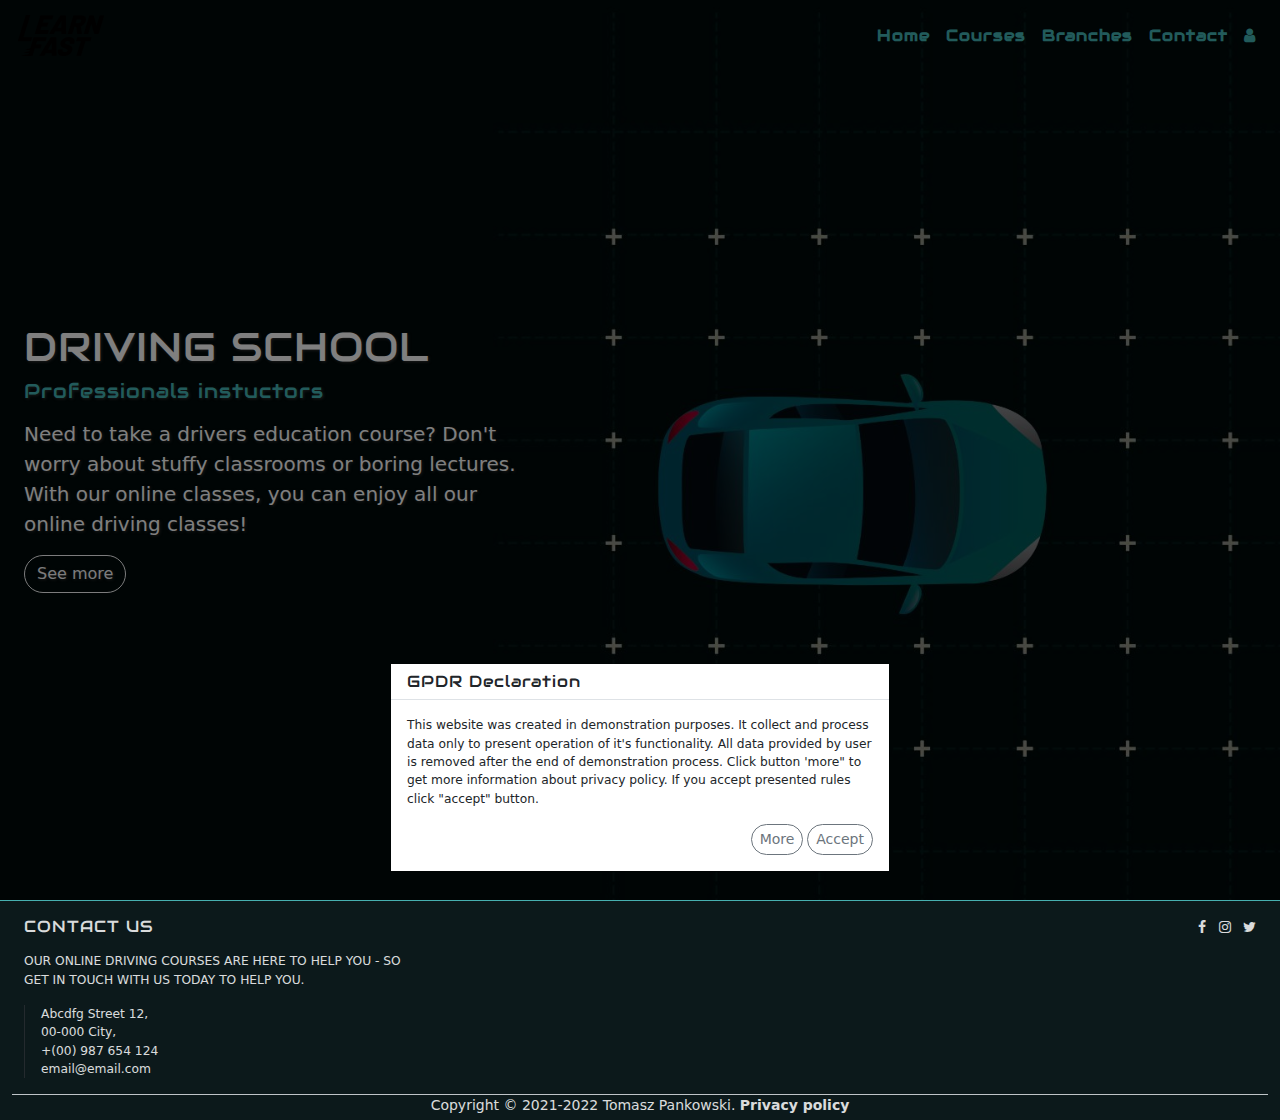
<file: index.html>
<!DOCTYPE html>
<html lang="en">
    <head>
        <meta charset="utf-8">
        <meta http-equiv="X-UA-Compatible" content="IE=Edge">
        <meta name="viewport" content="width=device-width,initial-scale=1.0,shrink-to-fit=no">
        <meta property="og:title" content="Driving school 2">
        <meta property="og:type" content="website">
        <meta property="og:url" content="">
        <meta property="og:image" content="">
        <meta property="og:locale" content="en_US">
        <link rel="stylesheet" type="text/css" href="css/bootstrap.min.css">
        <link rel="stylesheet" type="text/css" href="css/styles.css">
        <link rel="stylesheet" type="text/css" href="css/font-awesome.min.css">
        <link rel="icon" href="img/favicon.png">
        <title>Driving School | Home</title>
    </head>
    <body class="minh-100vh bg-secondary p-0">
        <header class="position-absolute w-100">
            <nav class="navbar navbar-dark navbar-expand-md bg-transparent">
                <a href="index.html" class="navbar-brand ms-3">
                    <img src="img/navbar_logo.png" class="img-fluid" alt="logo">
                </a>
                <button class="navbar-toggler me-3" data-bs-toggle="collapse" data-bs-target="#main-nav">
                    <span class="navbar-toggler-icon"></span>
                </button>
                <div class="collapse navbar-collapse mx-3" id="main-nav">
                    <ul class="navbar-nav ms-auto text-end fw-bold">
                        <li class="nav-item">
                            <a href="index.html" class="nav-link text-teal">Home</a>
                        </li>
                        <li class="nav-item">
                            <a href="courses.html" class="nav-link text-teal">Courses</a>
                        </li>
                        <li class="nav-item">
                            <a href="branches.html" class="nav-link text-teal">Branches</a>
                        </li>
                        <li class="nav-item">
                            <a href="contact.html" class="nav-link text-teal">Contact</a>
                        </li>
                        <li class="nav-item">
                            <a href="user.php" class="nav-link text-teal">
                                <span class="fa fa-user"></span>
                            </a>
                        </li>
                    </ul>
                </div>
            </nav>
        </header>
        <main>
            <section class="index-s1 container-fluid d-flex minh-100vh align-items-center py-5">
                <div class="row mx-0 w-100 mt-5 mt-md-0">
                    <div class="col-12 col-sm-4 col-md-12 col-lg-7 minh-25vh order-1 order-sm-2 order-md-1 order-lg-2"></div>
                    <div class="col-12 col-sm-8 col-md-12 col-lg-5 minh-50vh order-2 order-sm-1 order-md-2 order-lg-1 d-flex align-items-center">
                        <div class="w-100 text-center text-sm-start text-md-center text-lg-start text-shadow pt-3"> 
                            <h2 class="display-6 text-white text-uppercase">
                                Driving school
                            </h2>
                            <h5 class="text-teal mb-3">
                                Professionals instuctors
                            </h5>
                            <p class="lead text-white">
                                Need to take a drivers education course? Don't worry about stuffy classrooms 
                                or boring lectures. With our online classes, you can enjoy all our online 
                                driving classes!
                            </p>
                            <a href="courses.html" class="btn btn-outline-light rounded-pill">See more</a>
                        </div>
                    </div>
                </div>
            </section>
        </main>
        <footer class="container-fluid d-flex text-dark align-items-center bg-black border-teal text-white pt-3 opacity-9 border-top">
            <div class="row mx-0 w-100 small opacity-9">
                <div class="col-12 col-md-5 col-lg-4 text-center text-md-start">
                    <h6 class="text-uppercase mb-3">
                        Contact us
                    </h6>
                    <p class="initialism fw-normal">
                        Our online driving courses are here to help you - so get in touch with 
                        us today to help you.
                    </p>
                    <address class="border-start border-dark ps-3 small">
                        Abcdfg Street 12,<br>
                        00-000 City,<br>
                        +(00) 987 654 124<br>
                        email&#64;email.com
                    </address>
                </div>
                <div class="col-12 col-md-7 col-lg-8 text-center text-md-end">                    
                    <ul class="list-inline">
                        <li class="list-inline-item">
                            <a href="#">
                                <span class="fa fa-facebook text-white"></span>
                            </a>
                        </li>
                        <li class="list-inline-item">
                            <a href="#">
                                <span class="fa fa-instagram text-white"></span>
                            </a>
                        </li>
                        <li class="list-inline-item">
                            <a href="#">
                                <span class="fa fa-twitter text-white"></span>
                            </a>
                        </li>
                    </ul>       
                </div>
                <div class="col-12 text-center border-top">
                    <p class="mb-1">
                        Copyright &copy; 2021-2022 Tomasz Pankowski. 
                        <a href="privacy.html" class="fw-bold text-white text-decoration-none">
                            Privacy policy
                        </a>
                    </p>
                </div>
            </div>
        </footer>
        <script src="js/jquery-3.6.0.min.js"></script>
        <script src="js/bootstrap.bundle.min.js"></script>
        <script src="js/gpdr__bootstrap.js"></script>
    </body>
</html>
</file>
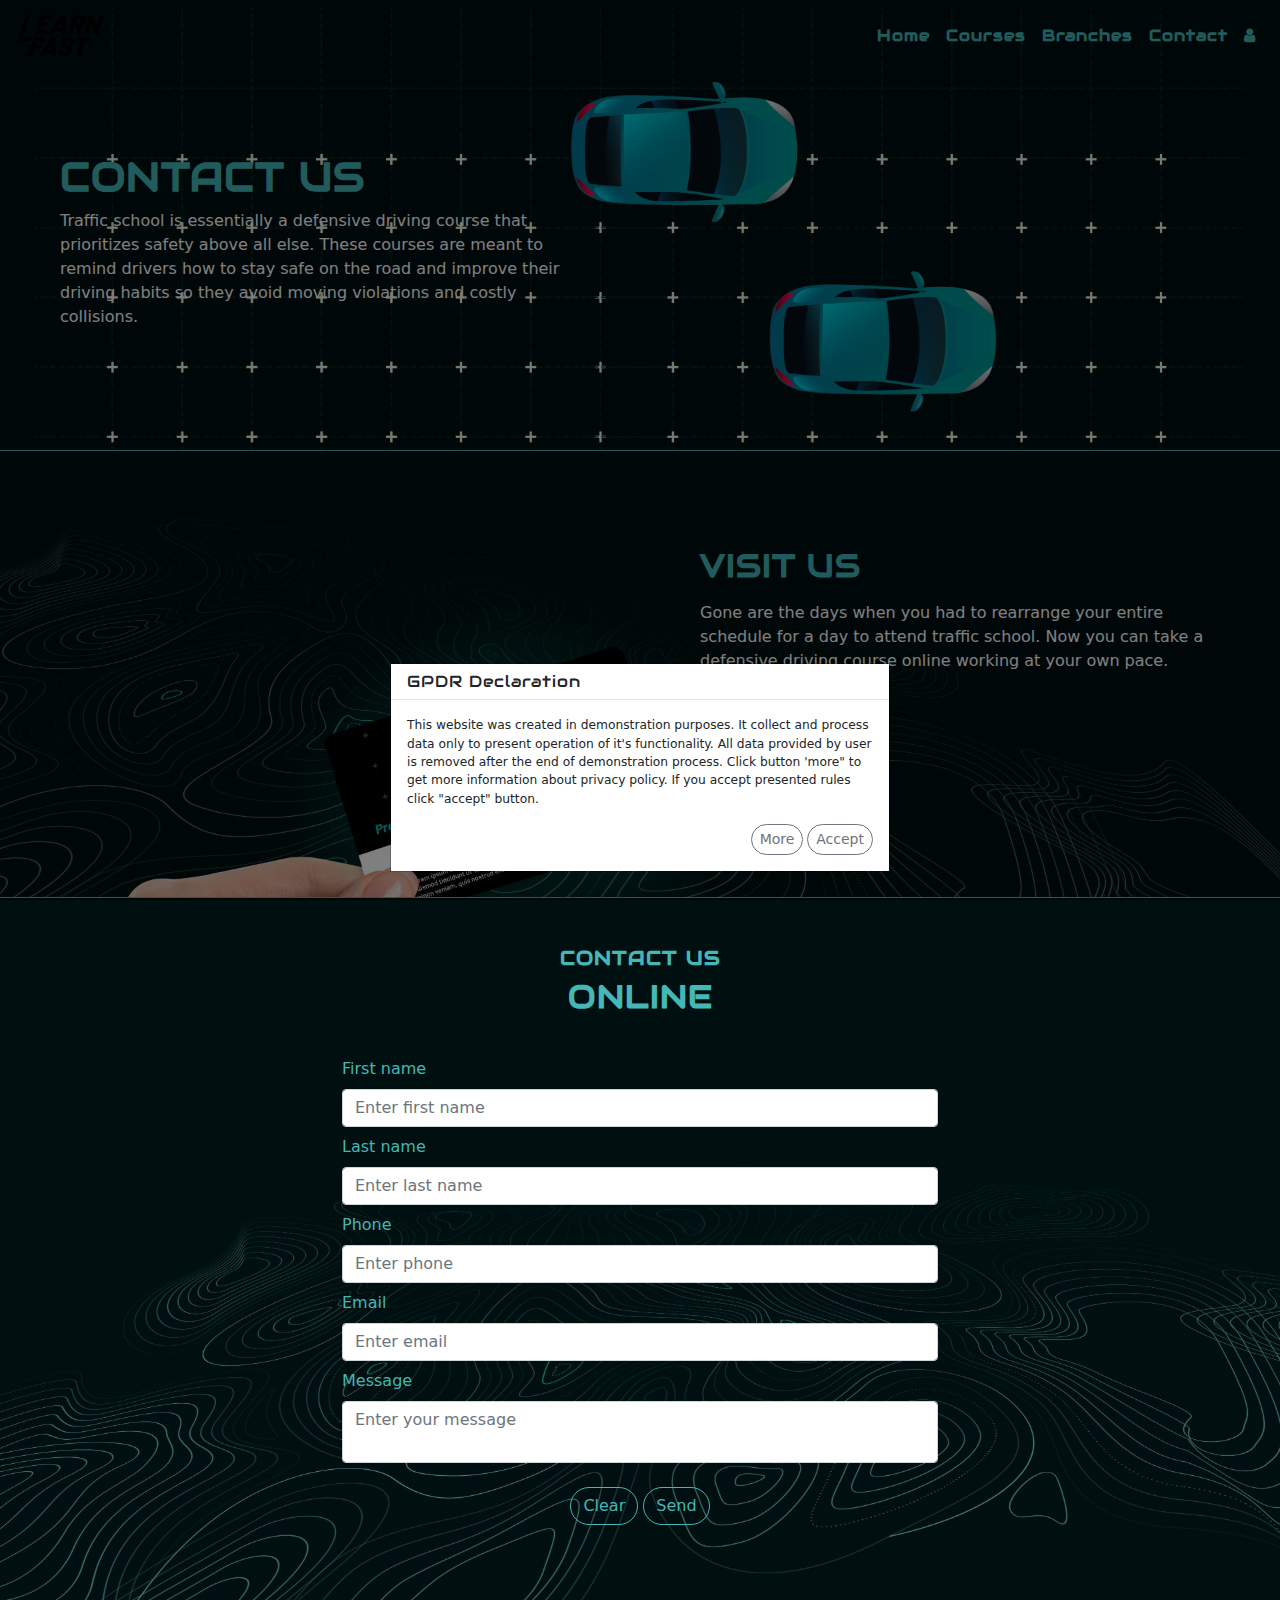
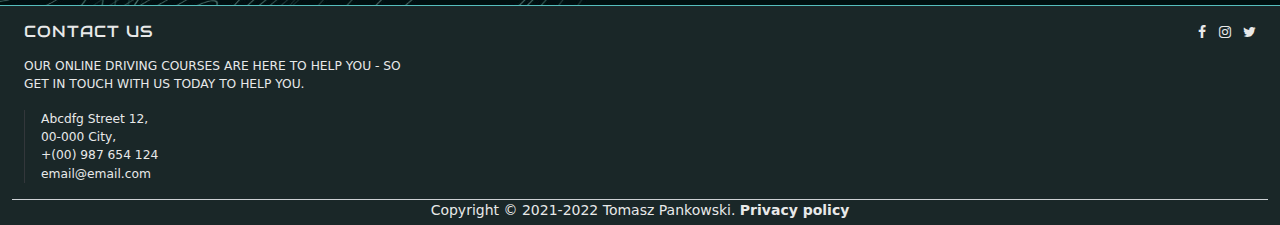
<file: contact.html>
<!DOCTYPE html>
<html lang="en">
    <head>
        <meta charset="utf-8">
        <meta http-equiv="X-UA-Compatible" content="IE=Edge">
        <meta name="viewport" content="width=device-width,initial-scale=1.0,shrink-to-fit=no">
        <meta property="og:title" content="Driving school 2">
        <meta property="og:type" content="website">
        <meta property="og:url" content="">
        <meta property="og:image" content="">
        <meta property="og:locale" content="en_US">
        <link rel="stylesheet" type="text/css" href="css/bootstrap.min.css">
        <link rel="stylesheet" type="text/css" href="css/styles.css">
        <link rel="stylesheet" type="text/css" href="css/font-awesome.min.css">
        <link rel="icon" href="img/favicon.png">
        <title>Driving school | Contact us</title>
    </head>
    <body class="minh-100vh p-0">
        <header class="position-absolute w-100">
            <nav class="navbar navbar-dark navbar-expand-md bg-transparent">
                <a href="index.html" class="navbar-brand ms-3">
                    <img src="img/navbar_logo.png" class="img-fluid" alt="logo">
                </a>
                <button class="navbar-toggler me-3" data-bs-toggle="collapse" data-bs-target="#main-nav">
                    <span class="navbar-toggler-icon"></span>
                </button>
                <div class="collapse navbar-collapse mx-3" id="main-nav">
                    <ul class="navbar-nav ms-auto text-end fw-bold">
                        <li class="nav-item">
                            <a href="index.html" class="nav-link text-teal">Home</a>
                        </li>
                        <li class="nav-item">
                            <a href="courses.html" class="nav-link text-teal">Courses</a>
                        </li>
                        <li class="nav-item">
                            <a href="branches.html" class="nav-link text-teal">Branches</a>
                        </li>
                        <li class="nav-item">
                            <a href="contact.html" class="nav-link text-teal">Contact</a>
                        </li>
                        <li class="nav-item">
                            <a href="user.php" class="nav-link text-teal">
                                <span class="fa fa-user"></span>
                            </a>
                        </li>
                    </ul>
                </div>
            </nav>
        </header>
        <main>
            <section class="contact-s1 container-fluid d-flex align-items-center minh-50vh bg-secondary py-5">
                <div class="row mx-0 w-100 pt-5">
                    <div class="col-12 col-sm-8 col-md-6 p-5 text-center text-sm-start">
                        <h1 class="text-uppercase text-teal fw-bold mb-2">
                            Contact us
                        </h1>
                        <p class="text-white">
                            Traffic school is essentially a defensive driving course that prioritizes 
                            safety above all else. These courses are meant to remind drivers how to 
                            stay safe on the road and improve their driving habits so they avoid moving 
                            violations and costly collisions.
                        </p>
                    </div>
                </div>
            </section>    
            <section class="contact-s2 container-fluid d-flex align-items-center py-5 minh-25vh border-top border-teal">
                <div class="row mx-0 w-100">
                    <div class="col-12 col-md-6 minh-25vh"></div>
                    <div class="col-12 col-md-6 d-flex align-items-center">
                        <div class="text-center text-md-start p-5 text-white">
                            <h2 class="text-uppercase text-teal fw-bold mb-3">
                                Visit us
                            </h2>
                            <p>
                                Gone are the days when you had to rearrange your entire schedule for a 
                                day to attend traffic school. Now you can take a defensive driving course 
                                online working at your own pace.
                            </p>
                            <address class="border-start border-dark ps-3">
                                Abcdfg Street 12,<br>
                                00-000 City,<br>
                                +(00) 987 654 124<br>
                                email&#64;email.com
                            </address>
                        </div>
                    </div>
                </div>
            </section>
            <section class="contact-s3 container-fluid d-flex align-items-center minh-50vh bg-light py-5 border-top border-teal">
                <div class="row mx-0 w-100">
                    <div class="col-12 text-center text-teal mb-3">
                        <h5 class="text-uppercase fw-bold">
                            Contact us
                        </h5>
                        <h2 class="text-uppercase fw-bold">
                            Online
                        </h2>
                    </div>
                    <div class="col-12 col-sm-9 col-md-7 col-lg-6 p-3 mx-auto text-center">
                        <form class="text-start">
                            <div class="form-group mb-2">
                                <label class="text-teal mb-2">First name</label>
                                <input class="form-control" 
                                    type="text" 
                                    name="ffirstname" 
                                    placeholder="Enter first name"
                                    maxlength="80">
                            </div>
                            <div class="form-group mb-2">
                                <label class="text-teal mb-2">Last name</label>
                                <input class="form-control" 
                                    type="text" 
                                    name="flastname" 
                                    placeholder="Enter last name"
                                    maxlength="80">
                            </div>
                            <div class="form-group mb-2">
                                <label class="text-teal mb-2">Phone</label>
                                <input class="form-control" 
                                    type="tel" 
                                    name="fphone" 
                                    placeholder="Enter phone"
                                    maxlength="80">
                            </div>
                            <div class="form-group mb-2">
                                <label class="text-teal mb-2">Email</label>
                                <input class="form-control" 
                                    type="email" 
                                    name="femail" 
                                    placeholder="Enter email"
                                    maxlength="80">
                            </div>
                            <div class="form-group mb-2">
                                <label class="text-teal mb-2">Message</label>
                                <textarea class="form-control" name="fsmg" maxlength="150" placeholder="Enter your message"></textarea>
                            </div>
                            <div class="w-100 text-center py-3">
                                <input type="reset" class="btn btn-outline-light text-teal border-teal rounded-pill" value="Clear">
                                <input type="submit" class="btn btn-outline-light text-teal border-teal rounded-pill" value="Send">
                            </div>
                        </form>
                    </div>
                </div>
            </section>
        </main>
        <footer class="container-fluid d-flex text-dark align-items-center bg-black border-teal text-white pt-3 opacity-9 border-top">
            <div class="row mx-0 w-100 small opacity-9">
                <div class="col-12 col-md-5 col-lg-4 text-center text-md-start">
                    <h6 class="text-uppercase mb-3">
                        Contact us
                    </h6>
                    <p class="initialism fw-normal">
                        Our online driving courses are here to help you - so get in touch with 
                        us today to help you.
                    </p>
                    <address class="border-start border-dark ps-3 small">
                        Abcdfg Street 12,<br>
                        00-000 City,<br>
                        +(00) 987 654 124<br>
                        email&#64;email.com
                    </address>
                </div>
                <div class="col-12 col-md-7 col-lg-8 text-center text-md-end">                    
                    <ul class="list-inline">
                        <li class="list-inline-item">
                            <a href="#">
                                <span class="fa fa-facebook text-white"></span>
                            </a>
                        </li>
                        <li class="list-inline-item">
                            <a href="#">
                                <span class="fa fa-instagram text-white"></span>
                            </a>
                        </li>
                        <li class="list-inline-item">
                            <a href="#">
                                <span class="fa fa-twitter text-white"></span>
                            </a>
                        </li>
                    </ul>       
                </div>
                <div class="col-12 text-center border-top">
                    <p class="mb-1">
                        Copyright &copy; 2021-2022 Tomasz Pankowski. 
                        <a href="privacy.html" class="fw-bold text-white text-decoration-none">
                            Privacy policy
                        </a>
                    </p>
                </div>
            </div>
        </footer>
        <script src="js/jquery-3.6.0.min.js"></script>
        <script src="js/bootstrap.bundle.min.js"></script>
        <script src="js/gpdr__bootstrap.js"></script>
    </body>
</html>
</file>
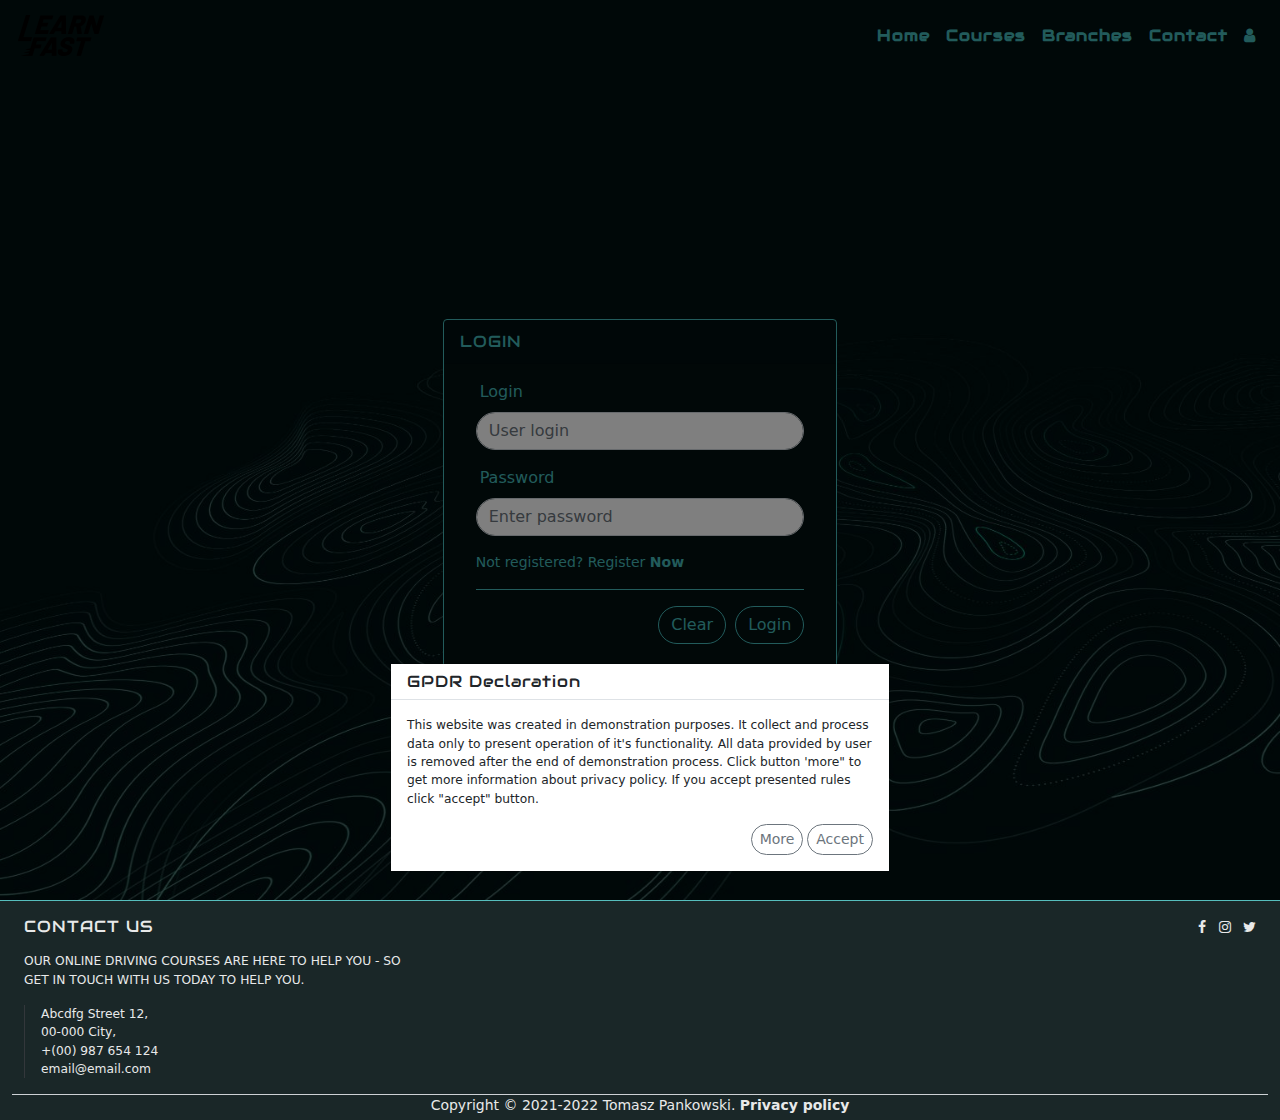
<file: login.html>
<!DOCTYPE html>
<html lang="en">
    <head>
        <meta charset="utf-8">
        <meta http-equiv="X-UA-Compatible" content="IE=Edge">
        <meta name="viewport" content="width=device-width,initial-scale=1.0,shrink-to-fit=no">
        <meta property="og:title" content="Driving school 2">
        <meta property="og:type" content="website">
        <meta property="og:url" content="">
        <meta property="og:image" content="">
        <meta property="og:locale" content="en_US">
        <link rel="stylesheet" type="text/css" href="css/bootstrap.min.css">
        <link rel="stylesheet" type="text/css" href="css/styles.css">
        <link rel="stylesheet" type="text/css" href="css/font-awesome.min.css">
        <link rel="icon" href="img/favicon.png">
        <title>Driving school | Login</title>
    </head>
    <body class="minh-100vh p-0">
        <header class="position-absolute w-100">
            <nav class="navbar navbar-dark navbar-expand-md bg-transparent">
                <a href="index.html" class="navbar-brand ms-3">
                    <img src="img/navbar_logo.png" class="img-fluid" alt="logo">
                </a>
                <button class="navbar-toggler me-3" data-bs-toggle="collapse" data-bs-target="#main-nav">
                    <span class="navbar-toggler-icon"></span>
                </button>
                <div class="collapse navbar-collapse mx-3" id="main-nav">
                    <ul class="navbar-nav ms-auto text-end fw-bold">
                        <li class="nav-item">
                            <a href="index.html" class="nav-link text-teal">Home</a>
                        </li>
                        <li class="nav-item">
                            <a href="courses.html" class="nav-link text-teal">Courses</a>
                        </li>
                        <li class="nav-item">
                            <a href="branches.html" class="nav-link text-teal">Branches</a>
                        </li>
                        <li class="nav-item">
                            <a href="contact.html" class="nav-link text-teal">Contact</a>
                        </li>
                        <li class="nav-item">
                            <a href="user.php" class="nav-link text-teal">
                                <span class="fa fa-user"></span>
                            </a>
                        </li>
                    </ul>
                </div>
            </nav>
        </header>
        <main>            
            <section class="login-s1 container-fluid d-flex align-items-center bg-secondary py-5 minh-100vh">
                <div class="row mx-0 w-100 pt-5 mt-5">
                    <div class="col-11 col-sm-8 col-md-6 col-lg-4 col-xxl-3 mx-auto">
                        <div class="card bg-black border-teal">
                            <div class="card-header">
                                <h6 class="text-teal text-uppercase my-1">
                                    Login
                                </h6>
                            </div>
                            <div class="card-body">
                                <form class="text-start px-3">
                                    <div class="form-group mb-3">
                                        <label class="text-teal mb-2 ms-1">Login</label>
                                        <input class="form-control rounded-pill" 
                                            type="text" 
                                            name="flogin" 
                                            placeholder="User login"
                                            maxlength="80">
                                    </div>
                                    <div class="form-group mb-3">
                                        <label class="text-teal mb-2 ms-1">Password</label>
                                        <input class="form-control rounded-pill" 
                                            type="text" 
                                            name="fpassword" 
                                            placeholder="Enter password"
                                            maxlength="80">
                                    </div>
                                    <div class="w-100 small border-bottom border-teal">
                                        <p class="text-teal">
                                            Not registered? Register
                                            <a href="register.html" class="fw-bold text-decoration-none text-teal">Now</a>
                                        </p>
                                    </div>
                                    <div class="w-100 text-end py-3">
                                        <input type="reset" class="btn btn-outline-light text-teal border-teal rounded-pill me-1" value="Clear">
                                        <input type="submit" class="btn btn-outline-light text-teal border-teal rounded-pill" value="Login">
                                    </div>
                                </form>
                            </div>
                        </div>
                    </div>
                </div>
            </section>
        </main>
        <footer class="container-fluid d-flex text-dark align-items-center bg-black border-teal text-white pt-3 opacity-9 border-top">
            <div class="row mx-0 w-100 small opacity-9">
                <div class="col-12 col-md-5 col-lg-4 text-center text-md-start">
                    <h6 class="text-uppercase mb-3">
                        Contact us
                    </h6>
                    <p class="initialism fw-normal">
                        Our online driving courses are here to help you - so get in touch with 
                        us today to help you.
                    </p>
                    <address class="border-start border-dark ps-3 small">
                        Abcdfg Street 12,<br>
                        00-000 City,<br>
                        +(00) 987 654 124<br>
                        email&#64;email.com
                    </address>
                </div>
                <div class="col-12 col-md-7 col-lg-8 text-center text-md-end">                    
                    <ul class="list-inline">
                        <li class="list-inline-item">
                            <a href="#">
                                <span class="fa fa-facebook text-white"></span>
                            </a>
                        </li>
                        <li class="list-inline-item">
                            <a href="#">
                                <span class="fa fa-instagram text-white"></span>
                            </a>
                        </li>
                        <li class="list-inline-item">
                            <a href="#">
                                <span class="fa fa-twitter text-white"></span>
                            </a>
                        </li>
                    </ul>       
                </div>
                <div class="col-12 text-center border-top">
                    <p class="mb-1">
                        Copyright &copy; 2021-2022 Tomasz Pankowski. 
                        <a href="privacy.html" class="fw-bold text-white text-decoration-none">
                            Privacy policy
                        </a>
                    </p>
                </div>
            </div>
        </footer>
        <script src="js/jquery-3.6.0.min.js"></script>
        <script src="js/bootstrap.bundle.min.js"></script>
        <script src="js/gpdr__bootstrap.js"></script>
    </body>
</html>
</file>
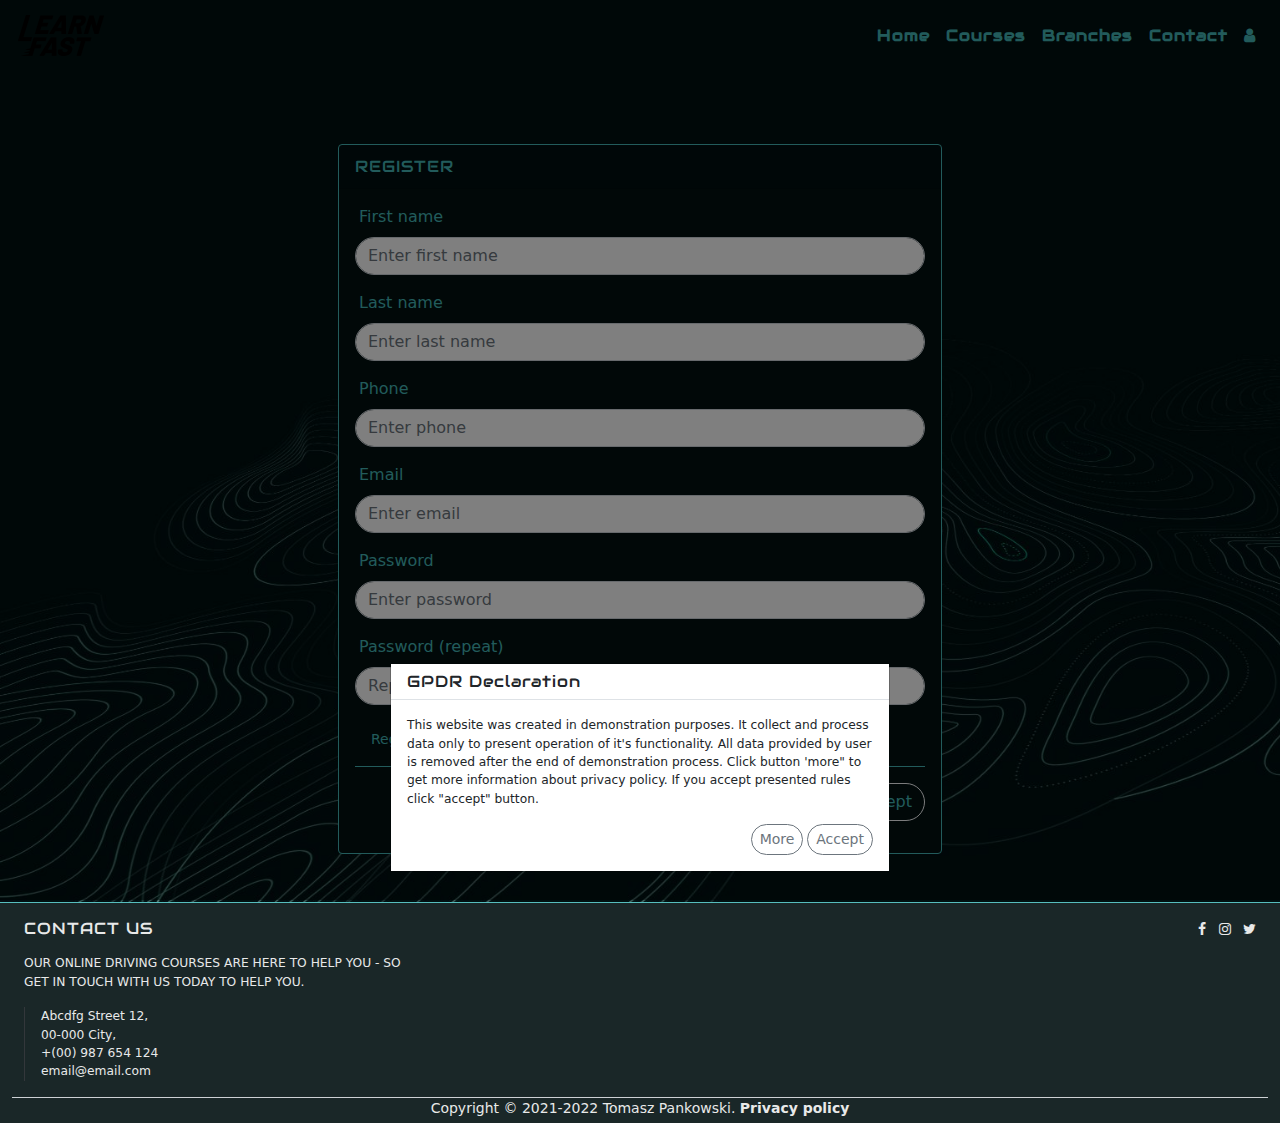
<file: register.html>
<!DOCTYPE html>
<html lang="en">
    <head>
        <meta charset="utf-8">
        <meta http-equiv="X-UA-Compatible" content="IE=Edge">
        <meta name="viewport" content="width=device-width,initial-scale=1.0,shrink-to-fit=no">
        <meta property="og:title" content="Driving school 2">
        <meta property="og:type" content="website">
        <meta property="og:url" content="">
        <meta property="og:image" content="">
        <meta property="og:locale" content="en_US">
        <link rel="stylesheet" type="text/css" href="css/bootstrap.min.css">
        <link rel="stylesheet" type="text/css" href="css/styles.css">
        <link rel="stylesheet" type="text/css" href="css/font-awesome.min.css">
        <link rel="icon" href="img/favicon.png">
        <title>Driving school | Register</title>
    </head>
    <body class="minh-100vh p-0">
        <header class="position-absolute w-100">
            <nav class="navbar navbar-dark navbar-expand-md bg-transparent">
                <a href="index.html" class="navbar-brand ms-3">
                    <img src="img/navbar_logo.png" class="img-fluid" alt="logo">
                </a>
                <button class="navbar-toggler me-3" data-bs-toggle="collapse" data-bs-target="#main-nav">
                    <span class="navbar-toggler-icon"></span>
                </button>
                <div class="collapse navbar-collapse mx-3" id="main-nav">
                    <ul class="navbar-nav ms-auto text-end fw-bold">
                        <li class="nav-item">
                            <a href="index.html" class="nav-link text-teal">Home</a>
                        </li>
                        <li class="nav-item">
                            <a href="courses.html" class="nav-link text-teal">Courses</a>
                        </li>
                        <li class="nav-item">
                            <a href="branches.html" class="nav-link text-teal">Branches</a>
                        </li>
                        <li class="nav-item">
                            <a href="contact.html" class="nav-link text-teal">Contact</a>
                        </li>
                        <li class="nav-item">
                            <a href="user.php" class="nav-link text-teal">
                                <span class="fa fa-user"></span>
                            </a>
                        </li>
                    </ul>
                </div>
            </nav>
        </header>
        <main>            
            <section class="login-s1 container-fluid d-flex align-items-center bg-secondary py-5 minh-100vh">
                <div class="row mx-0 w-100 pt-5 mt-5">
                    <div class="col-11 col-sm-8 col-md-7 col-lg-6 mx-auto">
                        <div class="card bg-black border-teal">
                            <div class="card-header">
                                <h6 class="text-teal text-uppercase my-1">
                                    Register
                                </h6>
                            </div>
                            <div class="card-body">
                                <form class="text-start"
                                    autocomplete="off"
                                    action="message.php"
                                    method="POST">
                                    <div class="form-group mb-3">
                                        <label class="text-teal mb-2 ms-1">First name</label>
                                        <input class="form-control rounded-pill" 
                                            type="text" 
                                            name="fname" 
                                            placeholder="Enter first name"
                                            maxlength="80">
                                    </div>
                                    <div class="form-group mb-3">
                                        <label class="text-teal mb-2 ms-1">Last name</label>
                                        <input class="form-control rounded-pill" 
                                            type="text" 
                                            name="flast" 
                                            placeholder="Enter last name"
                                            maxlength="80">
                                    </div>
                                    <div class="form-group mb-3">
                                        <label class="text-teal mb-2 ms-1">Phone</label>
                                        <input class="form-control rounded-pill" 
                                            type="tel" 
                                            name="fphone" 
                                            placeholder="Enter phone"
                                            maxlength="80">
                                    </div>
                                    <div class="form-group mb-3">
                                        <label class="text-teal mb-2 ms-1">Email</label>
                                        <input class="form-control rounded-pill" 
                                            type="email" 
                                            name="femail" 
                                            placeholder="Enter email"
                                            maxlength="80">
                                    </div>     
                                    <div class="form-group mb-3">
                                        <label class="text-teal mb-2 ms-1">Password</label>
                                        <input class="form-control rounded-pill" 
                                            type="password" 
                                            name="fpass1" 
                                            placeholder="Enter password"
                                            maxlength="80">
                                    </div>   
                                    <div class="form-group mb-3">
                                        <label class="text-teal mb-2 ms-1">Password (repeat)</label>
                                        <input class="form-control rounded-pill" 
                                            type="password" 
                                            name="fpass1" 
                                            placeholder="Repeat password"
                                            maxlength="80">
                                    </div>                              
                                    <div class="w-100 small border-bottom border-teal pt-2">
                                        <p class="ms-3 text-teal">
                                            Registered? 
                                            <a href="user.php" class="fw-bold text-decoration-none text-teal">Sign in</a>
                                        </p>
                                    </div>
                                    <div class="w-100 text-end py-3">
                                        <input type="reset" class="btn btn-outline-light border-light text-teal rounded-pill me-1" value="Clear">
                                        <input type="submit" class="btn btn-outline-light border-light text-teal rounded-pill" value="Accept">
                                    </div>
                                </form>
                            </div>
                        </div>
                    </div>
                </div>
            </section>
        </main>
        <footer class="container-fluid d-flex text-dark align-items-center bg-black border-teal text-white pt-3 opacity-9 border-top">
            <div class="row mx-0 w-100 small opacity-9">
                <div class="col-12 col-md-5 col-lg-4 text-center text-md-start">
                    <h6 class="text-uppercase mb-3">
                        Contact us
                    </h6>
                    <p class="initialism fw-normal">
                        Our online driving courses are here to help you - so get in touch with 
                        us today to help you.
                    </p>
                    <address class="border-start border-dark ps-3 small">
                        Abcdfg Street 12,<br>
                        00-000 City,<br>
                        +(00) 987 654 124<br>
                        email&#64;email.com
                    </address>
                </div>
                <div class="col-12 col-md-7 col-lg-8 text-center text-md-end">                    
                    <ul class="list-inline">
                        <li class="list-inline-item">
                            <a href="#">
                                <span class="fa fa-facebook text-white"></span>
                            </a>
                        </li>
                        <li class="list-inline-item">
                            <a href="#">
                                <span class="fa fa-instagram text-white"></span>
                            </a>
                        </li>
                        <li class="list-inline-item">
                            <a href="#">
                                <span class="fa fa-twitter text-white"></span>
                            </a>
                        </li>
                    </ul>       
                </div>
                <div class="col-12 text-center border-top">
                    <p class="mb-1">
                        Copyright &copy; 2021-2022 Tomasz Pankowski. 
                        <a href="privacy.html" class="fw-bold text-white text-decoration-none">
                            Privacy policy
                        </a>
                    </p>
                </div>
            </div>
        </footer>
        <script src="js/jquery-3.6.0.min.js"></script>
        <script src="js/bootstrap.bundle.min.js"></script>
        <script src="js/gpdr__bootstrap.js"></script>
    </body>
</html>
</file>
<file: css/styles.css>
@font-face {
  font-family: "Audiowide";
  src: url("../fonts/Audiowide-Regular.ttf");
}
/* line 1, ../sass/partials/_layout.scss */
* {
  box-sizing: border-box;
}

/* line 4, ../sass/partials/_layout.scss */
body, html {
  min-height: 100vh;
}

/* line 2, ../sass/partials/_maxh.scss */
.maxh-fit {
  max-height: fit-content;
}
/* line 5, ../sass/partials/_maxh.scss */
.maxh-25vh {
  max-height: 25vh;
}
/* line 8, ../sass/partials/_maxh.scss */
.maxh-50vh {
  max-height: 50vh;
}
/* line 11, ../sass/partials/_maxh.scss */
.maxh-75vh {
  max-height: 75vh;
}
/* line 14, ../sass/partials/_maxh.scss */
.maxh-100vh {
  max-height: 100vh;
}
/* line 17, ../sass/partials/_maxh.scss */
.maxh-200 {
  max-height: 200px;
}
/* line 20, ../sass/partials/_maxh.scss */
.maxh-300 {
  max-height: 300px;
}
/* line 23, ../sass/partials/_maxh.scss */
.maxh-400 {
  max-height: 400px;
}
/* line 26, ../sass/partials/_maxh.scss */
.maxh-500 {
  max-height: 500px;
}
/* line 29, ../sass/partials/_maxh.scss */
.maxh-600 {
  max-height: 600px;
}

@media all and (min-width: 576px) {
  /* line 36, ../sass/partials/_maxh.scss */
  .maxh-sm-fit {
    max-height: fit-content;
  }
  /* line 39, ../sass/partials/_maxh.scss */
  .maxh-sm-25vh {
    max-height: 25vh;
  }
  /* line 42, ../sass/partials/_maxh.scss */
  .maxh-sm-50vh {
    max-height: 50vh;
  }
  /* line 45, ../sass/partials/_maxh.scss */
  .maxh-sm-75vh {
    max-height: 75vh;
  }
  /* line 48, ../sass/partials/_maxh.scss */
  .maxh-sm-100vh {
    max-height: 100vh;
  }
  /* line 51, ../sass/partials/_maxh.scss */
  .maxh-sm-200 {
    max-height: 200px;
  }
  /* line 54, ../sass/partials/_maxh.scss */
  .maxh-sm-300 {
    max-height: 300px;
  }
  /* line 57, ../sass/partials/_maxh.scss */
  .maxh-sm-400 {
    max-height: 400px;
  }
  /* line 60, ../sass/partials/_maxh.scss */
  .maxh-sm-500 {
    max-height: 500px;
  }
  /* line 63, ../sass/partials/_maxh.scss */
  .maxh-sm-600 {
    max-height: 600px;
  }
}
@media all and (min-width: 768px) {
  /* line 71, ../sass/partials/_maxh.scss */
  .maxh-md-fit {
    max-height: fit-content;
  }
  /* line 74, ../sass/partials/_maxh.scss */
  .maxh-md-25vh {
    max-height: 25vh;
  }
  /* line 77, ../sass/partials/_maxh.scss */
  .maxh-md-50vh {
    max-height: 50vh;
  }
  /* line 80, ../sass/partials/_maxh.scss */
  .maxh-md-75vh {
    max-height: 75vh;
  }
  /* line 83, ../sass/partials/_maxh.scss */
  .maxh-md-100vh {
    max-height: 100vh;
  }
  /* line 86, ../sass/partials/_maxh.scss */
  .maxh-md-200 {
    max-height: 200px;
  }
  /* line 89, ../sass/partials/_maxh.scss */
  .maxh-md-300 {
    max-height: 300px;
  }
  /* line 92, ../sass/partials/_maxh.scss */
  .maxh-md-400 {
    max-height: 400px;
  }
  /* line 95, ../sass/partials/_maxh.scss */
  .maxh-md-500 {
    max-height: 500px;
  }
  /* line 98, ../sass/partials/_maxh.scss */
  .maxh-md-600 {
    max-height: 600px;
  }
}
@media all and (min-width: 992px) {
  /* line 106, ../sass/partials/_maxh.scss */
  .maxh-lg-fit {
    max-height: fit-content;
  }
  /* line 109, ../sass/partials/_maxh.scss */
  .maxh-lg-25vh {
    max-height: 25vh;
  }
  /* line 112, ../sass/partials/_maxh.scss */
  .maxh-lg-50vh {
    max-height: 50vh;
  }
  /* line 115, ../sass/partials/_maxh.scss */
  .maxh-lg-75vh {
    max-height: 75vh;
  }
  /* line 118, ../sass/partials/_maxh.scss */
  .maxh-lg-100vh {
    max-height: 100vh;
  }
  /* line 121, ../sass/partials/_maxh.scss */
  .maxh-lg-200 {
    max-height: 200px;
  }
  /* line 124, ../sass/partials/_maxh.scss */
  .maxh-lg-300 {
    max-height: 300px;
  }
  /* line 127, ../sass/partials/_maxh.scss */
  .maxh-lg-400 {
    max-height: 400px;
  }
  /* line 130, ../sass/partials/_maxh.scss */
  .maxh-lg-500 {
    max-height: 500px;
  }
  /* line 133, ../sass/partials/_maxh.scss */
  .maxh-lg-600 {
    max-height: 600px;
  }
}
@media all and (min-width: 1200px) {
  /* line 141, ../sass/partials/_maxh.scss */
  .maxh-xl-fit {
    max-height: fit-content;
  }
  /* line 144, ../sass/partials/_maxh.scss */
  .maxh-xl-25vh {
    max-height: 25vh;
  }
  /* line 147, ../sass/partials/_maxh.scss */
  .maxh-xl-50vh {
    max-height: 50vh;
  }
  /* line 150, ../sass/partials/_maxh.scss */
  .maxh-xl-75vh {
    max-height: 75vh;
  }
  /* line 153, ../sass/partials/_maxh.scss */
  .maxh-xl-100vh {
    max-height: 100vh;
  }
  /* line 156, ../sass/partials/_maxh.scss */
  .maxh-xl-200 {
    max-height: 200px;
  }
  /* line 159, ../sass/partials/_maxh.scss */
  .maxh-xl-300 {
    max-height: 300px;
  }
  /* line 162, ../sass/partials/_maxh.scss */
  .maxh-xl-400 {
    max-height: 400px;
  }
  /* line 165, ../sass/partials/_maxh.scss */
  .maxh-xl-500 {
    max-height: 500px;
  }
  /* line 168, ../sass/partials/_maxh.scss */
  .maxh-xl-600 {
    max-height: 600px;
  }
}
@media all and (min-width: 1400px) {
  /* line 176, ../sass/partials/_maxh.scss */
  .maxh-xxl-fit {
    max-height: fit-content;
  }
  /* line 179, ../sass/partials/_maxh.scss */
  .maxh-xxl-25vh {
    max-height: 25vh;
  }
  /* line 182, ../sass/partials/_maxh.scss */
  .maxh-xxl-50vh {
    max-height: 50vh;
  }
  /* line 185, ../sass/partials/_maxh.scss */
  .maxh-xxl-75vh {
    max-height: 75vh;
  }
  /* line 188, ../sass/partials/_maxh.scss */
  .maxh-xxl-100vh {
    max-height: 100vh;
  }
  /* line 191, ../sass/partials/_maxh.scss */
  .maxh-xxl-200 {
    max-height: 200px;
  }
  /* line 194, ../sass/partials/_maxh.scss */
  .maxh-xxl-300 {
    max-height: 300px;
  }
  /* line 197, ../sass/partials/_maxh.scss */
  .maxh-xxl-400 {
    max-height: 400px;
  }
  /* line 200, ../sass/partials/_maxh.scss */
  .maxh-xxl-500 {
    max-height: 500px;
  }
  /* line 203, ../sass/partials/_maxh.scss */
  .maxh-xxl-600 {
    max-height: 600px;
  }
}
/* line 2, ../sass/partials/_minh.scss */
.minh-auto {
  min-height: auto;
}
/* line 5, ../sass/partials/_minh.scss */
.minh-fit {
  min-height: fit-content;
}
/* line 8, ../sass/partials/_minh.scss */
.minh-25vh {
  min-height: 25vh;
}
/* line 11, ../sass/partials/_minh.scss */
.minh-50vh {
  min-height: 50vh;
}
/* line 14, ../sass/partials/_minh.scss */
.minh-75vh {
  min-height: 75vh;
}
/* line 17, ../sass/partials/_minh.scss */
.minh-100vh {
  min-height: 100vh;
}
/* line 20, ../sass/partials/_minh.scss */
.minh-200 {
  min-height: 200px;
}
/* line 23, ../sass/partials/_minh.scss */
.minh-300 {
  min-height: 300px;
}
/* line 26, ../sass/partials/_minh.scss */
.minh-400 {
  min-height: 400px;
}
/* line 29, ../sass/partials/_minh.scss */
.minh-500 {
  min-height: 500px;
}
/* line 32, ../sass/partials/_minh.scss */
.minh-600 {
  min-height: 600px;
}

@media all and (min-width: 576px) {
  /* line 39, ../sass/partials/_minh.scss */
  .minh-sm-auto {
    min-height: auto;
  }
  /* line 42, ../sass/partials/_minh.scss */
  .minh-sm-fit {
    min-height: fit-content;
  }
  /* line 45, ../sass/partials/_minh.scss */
  .minh-sm-25vh {
    min-height: 25vh;
  }
  /* line 48, ../sass/partials/_minh.scss */
  .minh-sm-50vh {
    min-height: 50vh;
  }
  /* line 51, ../sass/partials/_minh.scss */
  .minh-sm-75vh {
    min-height: 75vh;
  }
  /* line 54, ../sass/partials/_minh.scss */
  .minh-sm-100vh {
    min-height: 100vh;
  }
  /* line 57, ../sass/partials/_minh.scss */
  .minh-sm-200 {
    min-height: 200px;
  }
  /* line 60, ../sass/partials/_minh.scss */
  .minh-sm-300 {
    min-height: 300px;
  }
  /* line 63, ../sass/partials/_minh.scss */
  .minh-sm-400 {
    min-height: 400px;
  }
  /* line 66, ../sass/partials/_minh.scss */
  .minh-sm-500 {
    min-height: 500px;
  }
  /* line 69, ../sass/partials/_minh.scss */
  .minh-sm-600 {
    min-height: 600px;
  }
}
@media all and (min-width: 768px) {
  /* line 77, ../sass/partials/_minh.scss */
  .minh-md-auto {
    min-height: auto;
  }
  /* line 80, ../sass/partials/_minh.scss */
  .minh-md-fit {
    min-height: fit-content;
  }
  /* line 83, ../sass/partials/_minh.scss */
  .minh-md-25vh {
    min-height: 25vh;
  }
  /* line 86, ../sass/partials/_minh.scss */
  .minh-md-50vh {
    min-height: 50vh;
  }
  /* line 89, ../sass/partials/_minh.scss */
  .minh-md-75vh {
    min-height: 75vh;
  }
  /* line 92, ../sass/partials/_minh.scss */
  .minh-md-100vh {
    min-height: 100vh;
  }
  /* line 95, ../sass/partials/_minh.scss */
  .minh-md-200 {
    min-height: 200px;
  }
  /* line 98, ../sass/partials/_minh.scss */
  .minh-md-300 {
    min-height: 300px;
  }
  /* line 101, ../sass/partials/_minh.scss */
  .minh-md-400 {
    min-height: 400px;
  }
  /* line 104, ../sass/partials/_minh.scss */
  .minh-md-500 {
    min-height: 500px;
  }
  /* line 107, ../sass/partials/_minh.scss */
  .minh-md-600 {
    min-height: 600px;
  }
}
@media all and (min-width: 992px) {
  /* line 115, ../sass/partials/_minh.scss */
  .minh-lg-auto {
    min-height: auto;
  }
  /* line 118, ../sass/partials/_minh.scss */
  .minh-lg-fit {
    min-height: fit-content;
  }
  /* line 121, ../sass/partials/_minh.scss */
  .minh-lg-25vh {
    min-height: 25vh;
  }
  /* line 124, ../sass/partials/_minh.scss */
  .minh-lg-50vh {
    min-height: 50vh;
  }
  /* line 127, ../sass/partials/_minh.scss */
  .minh-lg-75vh {
    min-height: 75vh;
  }
  /* line 130, ../sass/partials/_minh.scss */
  .minh-lg-100vh {
    min-height: 100vh;
  }
  /* line 133, ../sass/partials/_minh.scss */
  .minh-lg-200 {
    min-height: 200px;
  }
  /* line 136, ../sass/partials/_minh.scss */
  .minh-lg-300 {
    min-height: 300px;
  }
  /* line 139, ../sass/partials/_minh.scss */
  .minh-lg-400 {
    min-height: 400px;
  }
  /* line 142, ../sass/partials/_minh.scss */
  .minh-lg-500 {
    min-height: 500px;
  }
  /* line 145, ../sass/partials/_minh.scss */
  .minh-lg-600 {
    min-height: 600px;
  }
}
@media all and (min-width: 1200px) {
  /* line 153, ../sass/partials/_minh.scss */
  .minh-xl-auto {
    min-height: auto;
  }
  /* line 156, ../sass/partials/_minh.scss */
  .minh-xl-fit {
    min-height: fit-content;
  }
  /* line 159, ../sass/partials/_minh.scss */
  .minh-xl-25vh {
    min-height: 25vh;
  }
  /* line 162, ../sass/partials/_minh.scss */
  .minh-xl-50vh {
    min-height: 50vh;
  }
  /* line 165, ../sass/partials/_minh.scss */
  .minh-xl-75vh {
    min-height: 75vh;
  }
  /* line 168, ../sass/partials/_minh.scss */
  .minh-xl-100vh {
    min-height: 100vh;
  }
  /* line 171, ../sass/partials/_minh.scss */
  .minh-xl-200 {
    min-height: 200px;
  }
  /* line 174, ../sass/partials/_minh.scss */
  .minh-xl-300 {
    min-height: 300px;
  }
  /* line 177, ../sass/partials/_minh.scss */
  .minh-xl-400 {
    min-height: 400px;
  }
  /* line 180, ../sass/partials/_minh.scss */
  .minh-xl-500 {
    min-height: 500px;
  }
  /* line 183, ../sass/partials/_minh.scss */
  .minh-xl-600 {
    min-height: 600px;
  }
}
@media all and (min-width: 1400px) {
  /* line 191, ../sass/partials/_minh.scss */
  .minh-xxl-auto {
    min-height: auto;
  }
  /* line 194, ../sass/partials/_minh.scss */
  .minh-xxl-fit {
    min-height: fit-content;
  }
  /* line 197, ../sass/partials/_minh.scss */
  .minh-xxl-25vh {
    min-height: 25vh;
  }
  /* line 200, ../sass/partials/_minh.scss */
  .minh-xxl-50vh {
    min-height: 50vh;
  }
  /* line 203, ../sass/partials/_minh.scss */
  .minh-xxl-75vh {
    min-height: 75vh;
  }
  /* line 206, ../sass/partials/_minh.scss */
  .minh-xxl-100vh {
    min-height: 100vh;
  }
  /* line 209, ../sass/partials/_minh.scss */
  .minh-xxl-200 {
    min-height: 200px;
  }
  /* line 212, ../sass/partials/_minh.scss */
  .minh-xxl-300 {
    min-height: 300px;
  }
  /* line 215, ../sass/partials/_minh.scss */
  .minh-xxl-400 {
    min-height: 400px;
  }
  /* line 218, ../sass/partials/_minh.scss */
  .minh-xxl-500 {
    min-height: 500px;
  }
  /* line 221, ../sass/partials/_minh.scss */
  .minh-xxl-600 {
    min-height: 600px;
  }
}
/* line 2, ../sass/partials/_opacity.scss */
.opacity-5 {
  opacity: 0.5;
}
/* line 5, ../sass/partials/_opacity.scss */
.opacity-6 {
  opacity: 0.6;
}
/* line 8, ../sass/partials/_opacity.scss */
.opacity-7 {
  opacity: 0.7;
}
/* line 11, ../sass/partials/_opacity.scss */
.opacity-8 {
  opacity: 0.8;
}
/* line 14, ../sass/partials/_opacity.scss */
.opacity-9 {
  opacity: 0.9;
}

/* line 2, ../sass/partials/_modules.scss */
.bg-black {
  background-color: #021011 !important;
}

/* line 7, ../sass/partials/_modules.scss */
.border-teal {
  border-color: #44b7b6 !important;
}

/* line 12, ../sass/partials/_modules.scss */
.branches-s1, .courses-s1 {
  background-color: #999 !important;
  background-blend-mode: multiply;
}

/* line 18, ../sass/partials/_modules.scss */
.index-s1 {
  background-color: #999 !important;
  background-blend-mode: multiply;
  background-position: center !important;
}

/* line 25, ../sass/partials/_modules.scss */
.text-teal {
  color: #44b7b6 !important;
}

/* line 29, ../sass/partials/_modules.scss */
h1, h2, h3, h4, h5, h6, .nav-link {
  font-family: "Audiowide";
  letter-spacing: 1px;
}

/* line 33, ../sass/partials/_modules.scss */
header {
  z-index: 10;
}

/* line 36, ../sass/partials/_modules.scss */
textarea {
  resize: none;
}

@media all and (max-width: 767px) {
  /* line 42, ../sass/partials/_modules.scss */
  .index-s1 {
    background-position: right !important;
  }

  /* line 47, ../sass/partials/_modules.scss */
  .navbar-nav {
    background-color: #333;
    border: 1px solid #555;
    opacity: 0.8;
    padding-right: 10px;
  }
}
/* line 31, ../sass/partials/_mixins.scss */
.branches-s1 {
  background-attachment: scroll;
  background-image: url(../img/branches/branches_s1.jpg);
  background-position: top left;
  background-repeat: no-repeat;
  background-size: cover;
}

/* line 31, ../sass/partials/_mixins.scss */
.comingsoon-s1 {
  background-attachment: scroll;
  background-image: url(../img/coming.jpg);
  background-position: top left;
  background-repeat: no-repeat;
  background-size: cover;
}

/* line 31, ../sass/partials/_mixins.scss */
.contact-s1 {
  background-attachment: scroll;
  background-image: url(../img/contact/contact_s1.jpg);
  background-position: top left;
  background-repeat: no-repeat;
  background-size: cover;
}

/* line 31, ../sass/partials/_mixins.scss */
.contact-s2 {
  background-attachment: scroll;
  background-image: url(../img/contact/contact_s2.jpg);
  background-position: top left;
  background-repeat: no-repeat;
  background-size: cover;
}

/* line 31, ../sass/partials/_mixins.scss */
.contact-s3 {
  background-attachment: scroll;
  background-image: url(../img/contact/contact_s3.jpg);
  background-position: top left;
  background-repeat: no-repeat;
  background-size: cover;
}

/* line 31, ../sass/partials/_mixins.scss */
.courses-s1 {
  background-attachment: scroll;
  background-image: url(../img/courses/courses_s1.jpg);
  background-position: top left;
  background-repeat: no-repeat;
  background-size: cover;
}

/* line 31, ../sass/partials/_mixins.scss */
.error-s1 {
  background-attachment: scroll;
  background-image: url(../img/error.jpg);
  background-position: top left;
  background-repeat: no-repeat;
  background-size: cover;
}

/* line 31, ../sass/partials/_mixins.scss */
.index-s1 {
  background-attachment: scroll;
  background-image: url(../img/index/index_s1.jpg);
  background-position: top left;
  background-repeat: no-repeat;
  background-size: cover;
}

/* line 31, ../sass/partials/_mixins.scss */
.login-s1 {
  background-attachment: scroll;
  background-image: url(../img/contact/contact_s3.jpg);
  background-position: top left;
  background-repeat: no-repeat;
  background-size: cover;
}

/* line 31, ../sass/partials/_mixins.scss */
.privacy-s1 {
  background-attachment: scroll;
  background-image: url(../img/privacy.jpg);
  background-position: top left;
  background-repeat: no-repeat;
  background-size: cover;
}

/* line 4, ../sass/partials/_modules_init.scss */
.text-shadow {
  text-shadow: 1px 1px 3px #333;
}
</file>
